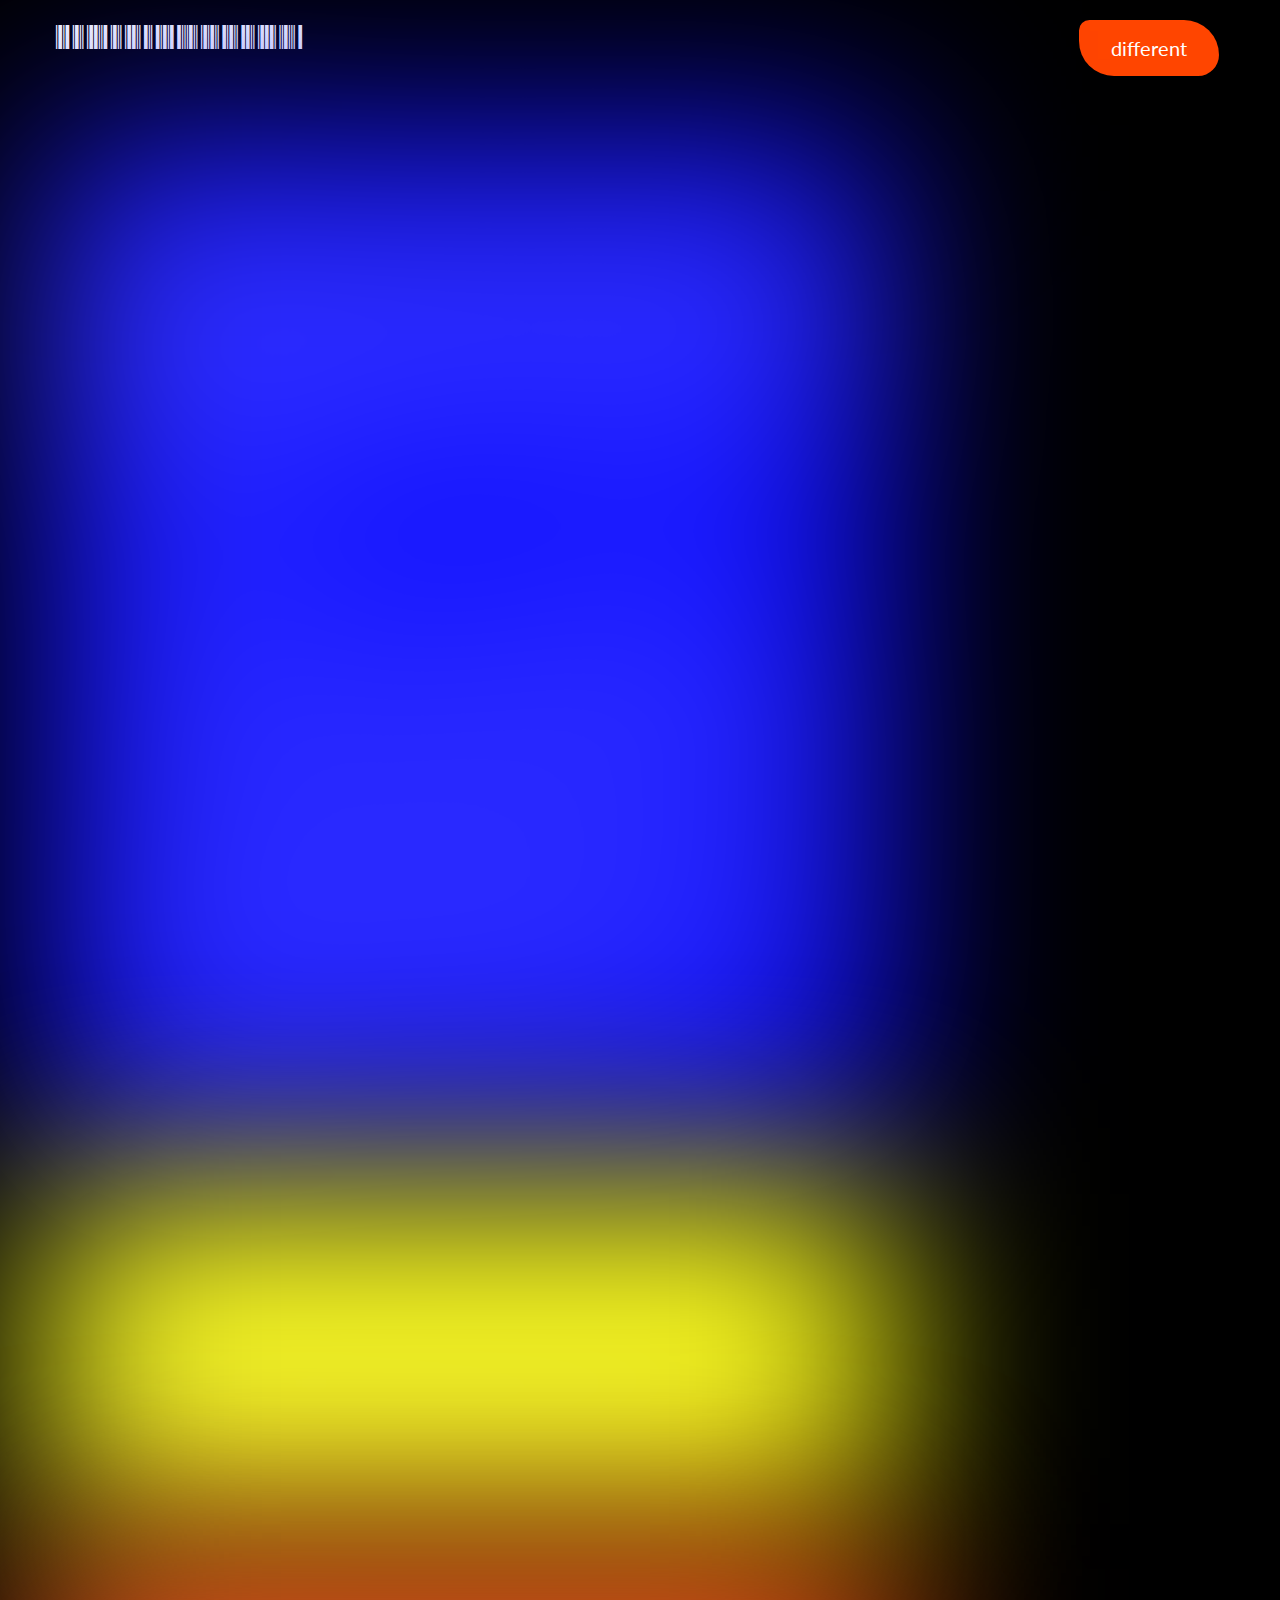
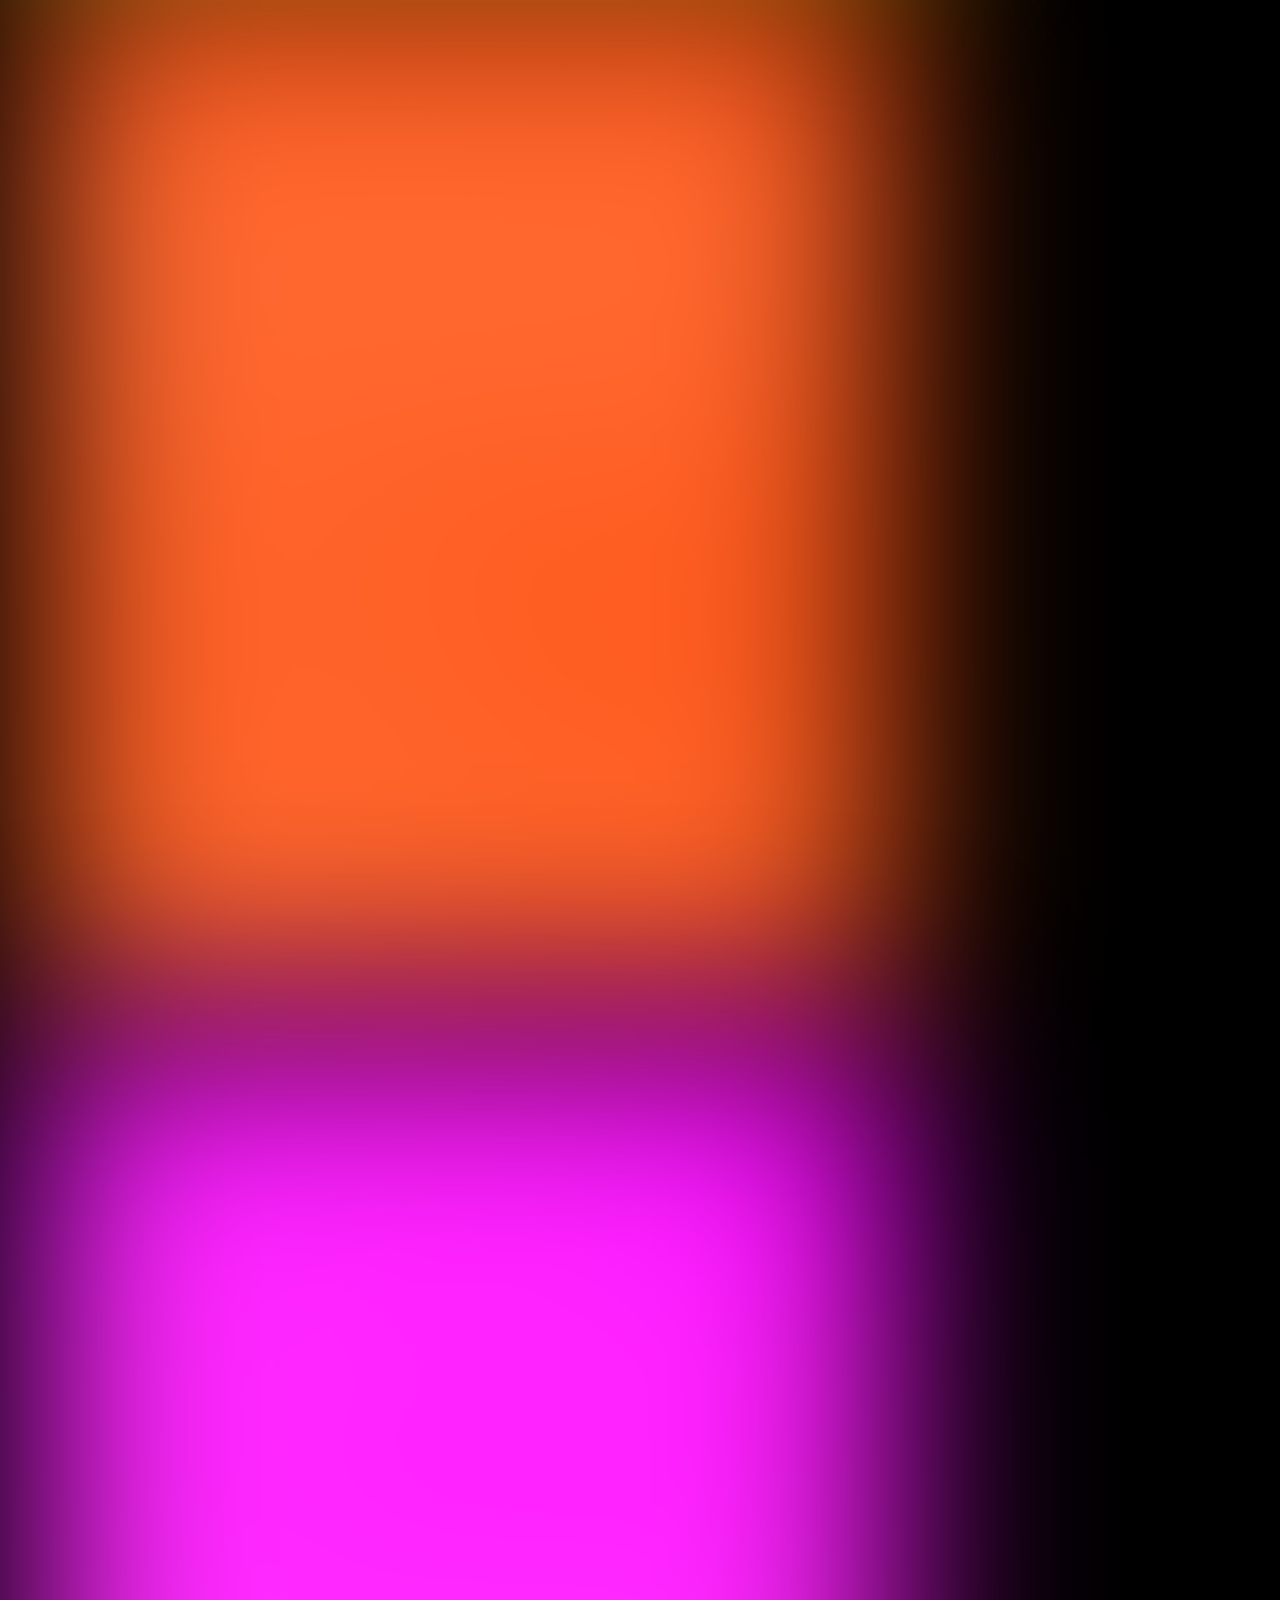
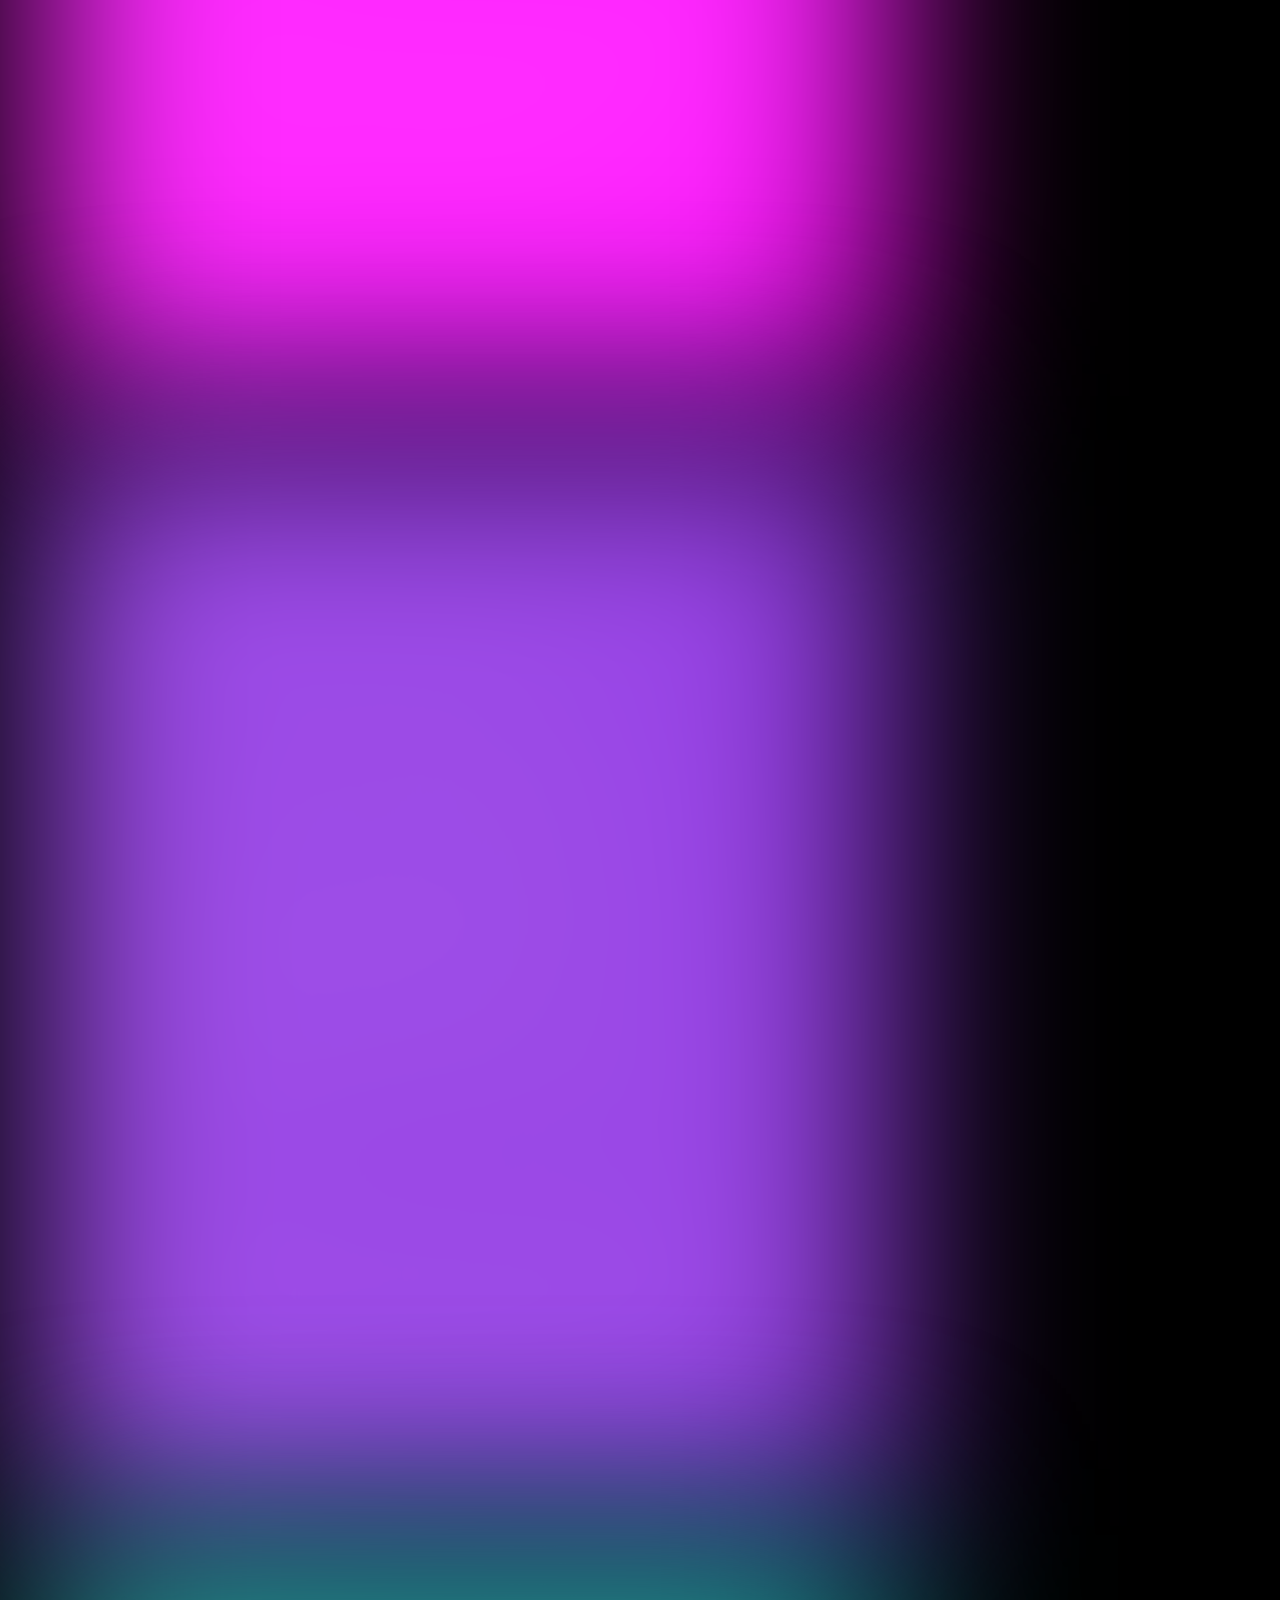
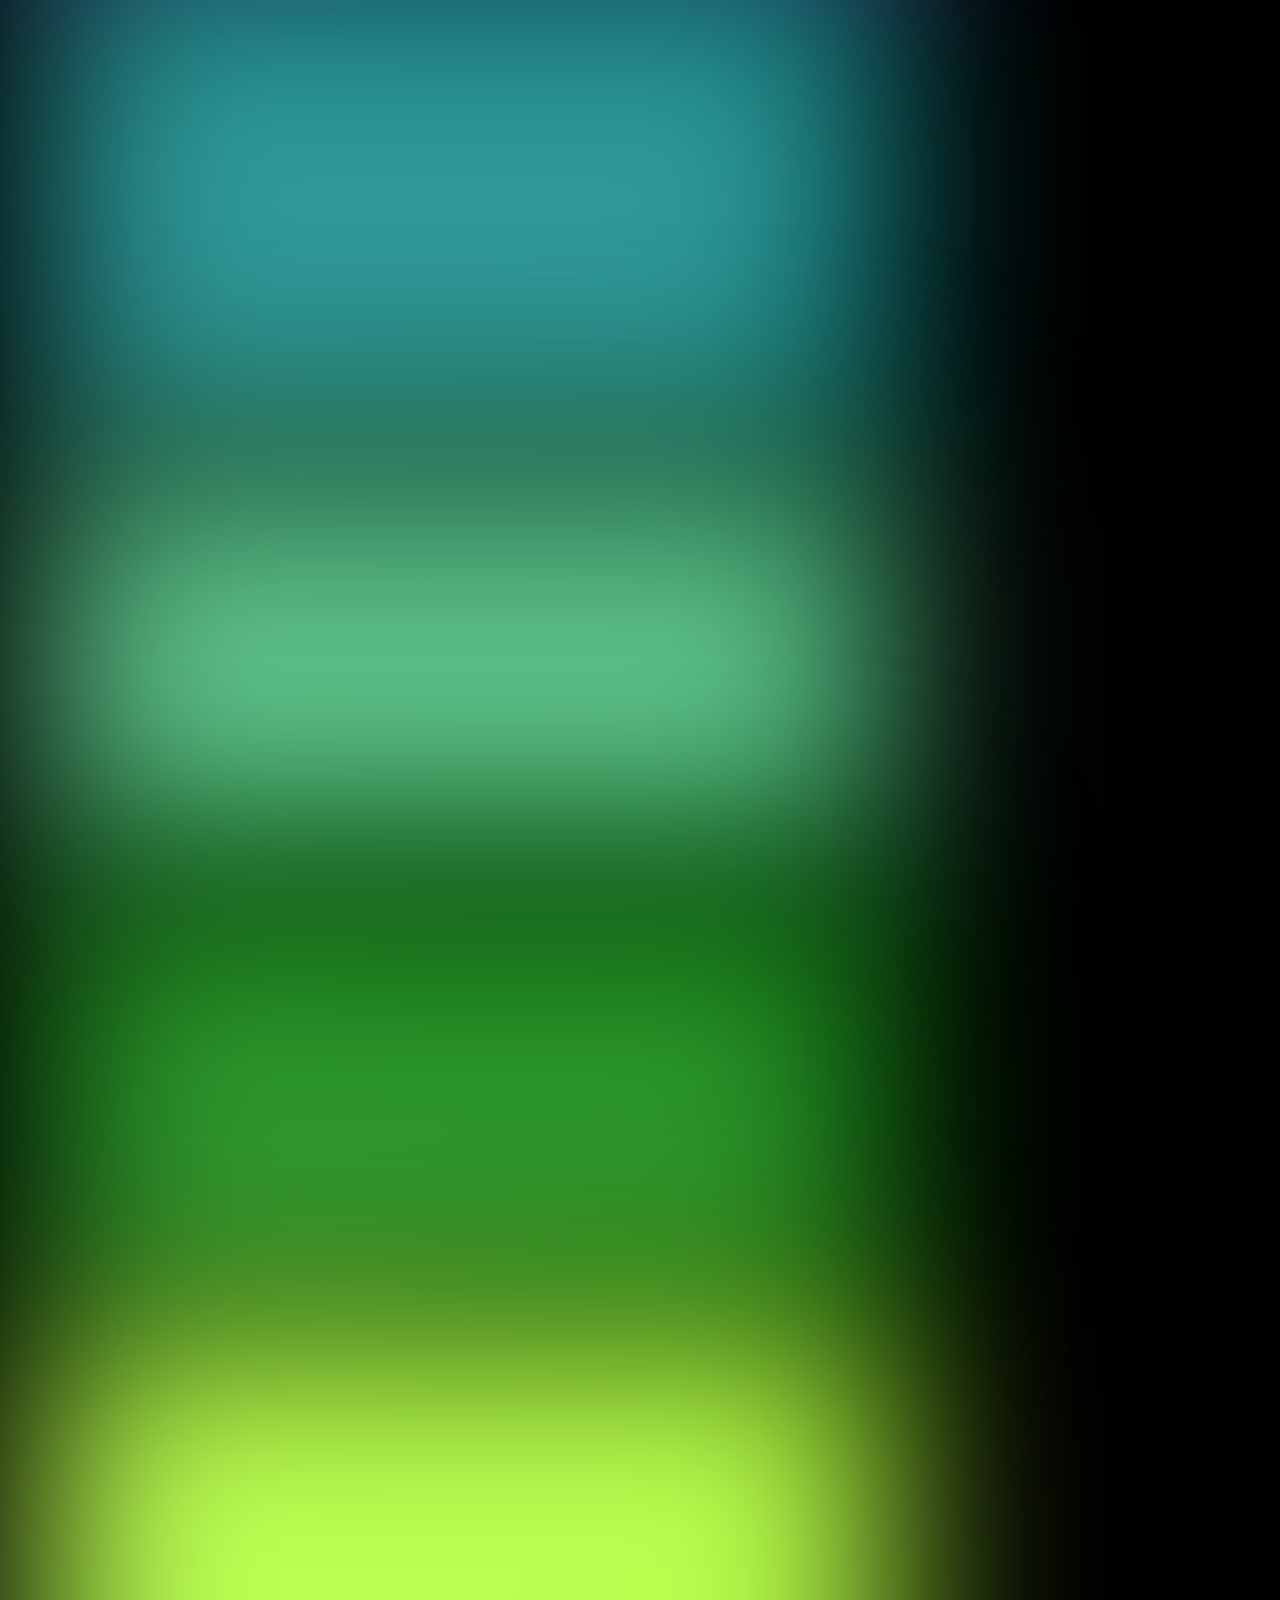
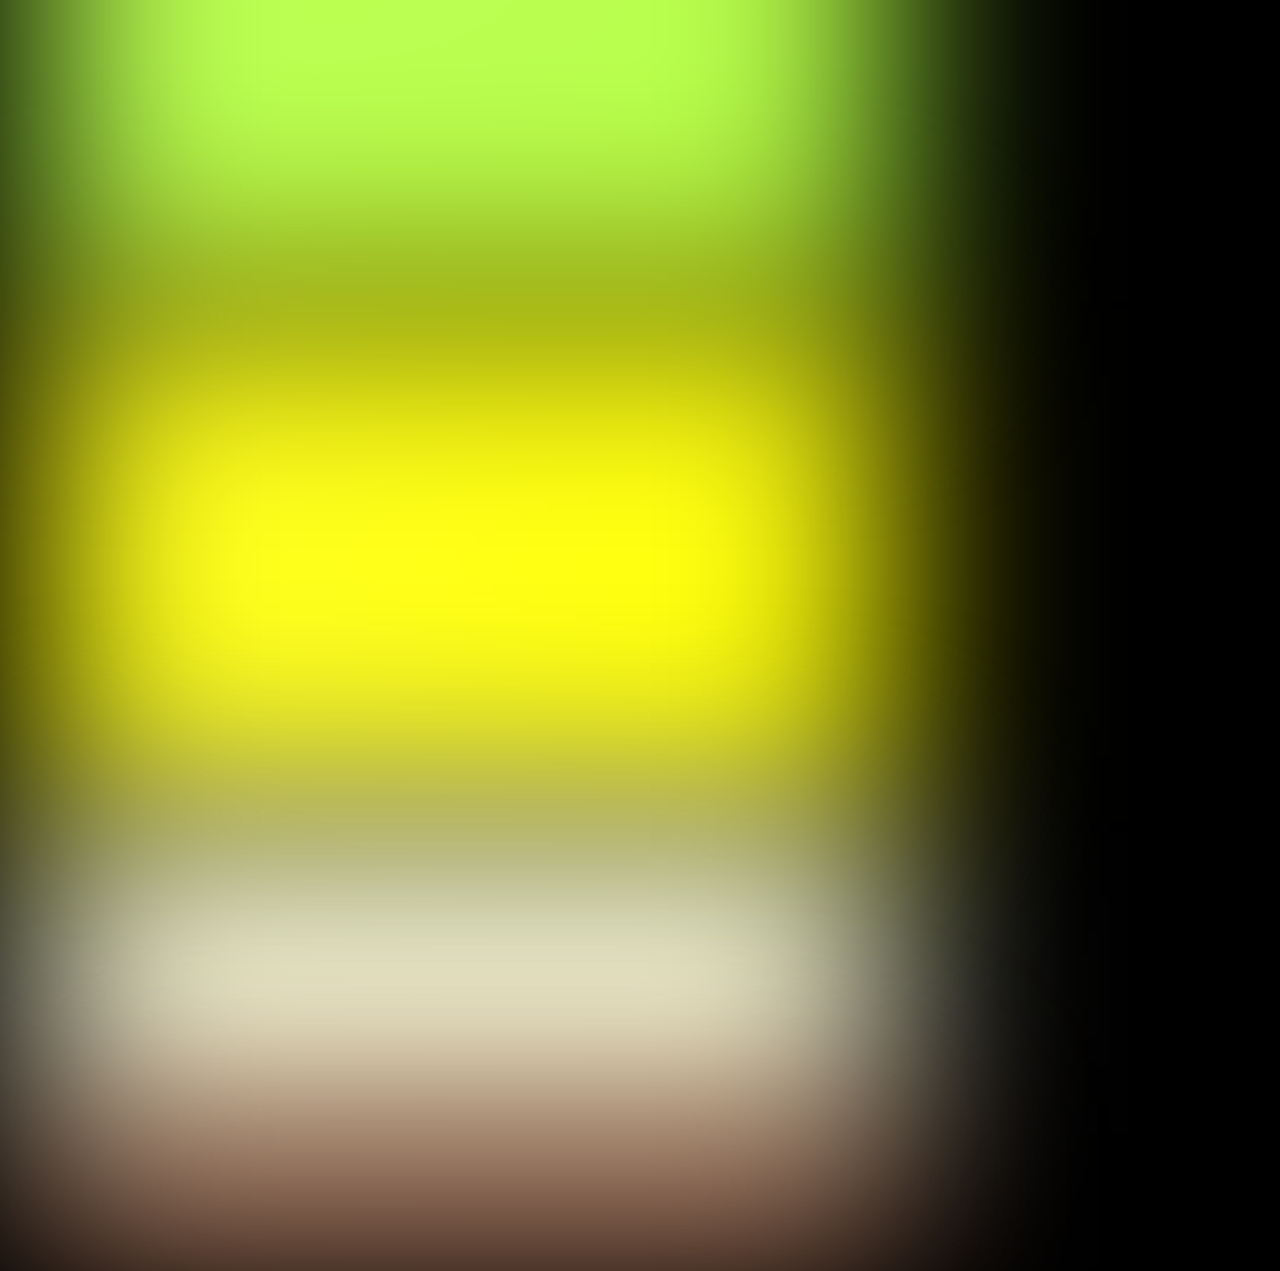
<file: index.html>
<!DOCTYPE html>
<!--[if lt IE 7]>      <html class="no-js lt-ie9 lt-ie8 lt-ie7"> <![endif]-->
<!--[if IE 7]>         <html class="no-js lt-ie9 lt-ie8"> <![endif]-->
<!--[if IE 8]>         <html class="no-js lt-ie9"> <![endif]-->
<!--[if gt IE 8]>      <html class="no-js"> <!--<![endif]-->
<html>
    <head>
        <meta charset="utf-8">
        <meta http-equiv="X-UA-Compatible" content="IE=edge">
        <title></title>
        <meta name="description" content="">
        <meta name="viewport" content="width=device-width, initial-scale=1">
        <link rel="preconnect" href="https://fonts.gstatic.com">
        <link href="https://fonts.googleapis.com/css2?family=Libre+Barcode+39&family=Noto+Serif+JP:wght@200;300;400;500;600;700;900" rel="stylesheet">
        <link href="https://fonts.googleapis.com/css2?family=Lato:wght@100&display=swap" rel="stylesheet">
        <link rel="stylesheet" href="styles.css">
    </head>
    <input id=color type="button" value="different" onclick="changeColor()">
  
      <body>
        <header> SARAH WALLACK
        <div class="nameappear"> sarah wallack
          </div>
        </header>
          <div id="maincontainer">
              <div id="parentone"> 
                <div class="weekone"><b>JAN 23 2021, 3:30PM<b>
                </div>
                <div class="contentone">Excited to see what this semester will bring. My experience with JavaScript is limited, so I'm hoping I continue to become more comfortable with the language this semester. Prior to last fall, the idea of "coding" had always been very intimidating. At my first job in marketing after my undergraduate studies at Hamilton College, I learned some very very basic html for our e-Blasts. Two years later, I moved to NYC where I landed a role in sales for an influencer marketing company. I befriended many of the members on the product team whose chatter regarding their work sounded like a foreign language to me. However, upon learning the basics of HTML, CSS, and JavaScript last semester, I realized that in fact, I too, could learn a new language. And maybe one day I can parktake in those conversations.
                    <ol>
                      <li> <b>Where are you from?</b> Baltimore AKA Balmur, Bodymore, Smaltimore, Charm Ciy, The City that Reads, <a href="https://tlcbaltimore.com/the-greatest-benches-in-america/" target="blank">The Greatest City in America.</a> If you've never been, I highly recommend it.</li>
                      <li> <b>Where you're at?</b> Brooklyn, NY -- South Williamsburg, specifically.</li>
                      <li> <b>What your major/minor?</b> I'm a second semester AAS Communication Design student. Before enrolling at Parsons, I completed my undergraduate studies at Hamilton College in 2016, after which I moved to Boston where I worked for two years at the country's largest condom manufacturer and distributor and then spent another year + working in sales at an influencer marketing agency in NYC. </li>
                    <li> <b>How much doing experience do you have?</b> As I mentioned above, my coding experience is limited to what I learned during my first semester of this program; HTML, CSS, and a 1.5 month introduction to JavaScript.</li>
                    <li> <b>What do you hope to get from this class?</b> I am hoping to keep fine tuning my coding skills this semester via the execution of my creative ideas. What I enjoyed most about designing via HTML and CSS last semester was practicing how to design effectively within the limitations of HMTL and CSS. My background is painting, which is loosey goosey and allows for endless number of strokes, colors, layers, etc.  Have restaints in HTML and CSS forced me to focus on concept while executing the idea via a simple, functional design. 
                      <li> <b>An interesting link:</b><a href="http://sometimesredsometimesblue.com/" target="_blank"> Sometimes Red, Sometimes Blue</a>
                      </li>
                    </ol>
                </div>
              </div>
              <br>
            <div id="parenttwo"> 
              <div class="weektwo"><b>JAN 30 2021, 12:50PM<b>        </div>
              <div class="contenttwo">Prior to today's class I knew very little about the history of the internet. A bit of information here a there, but honestly, not much. Recently, I've started thinking more and more about the impact of the internet on my own life -- particularly how it is impacting my relationships with those to whom I'm close. I'm wondering how having access to so much information is sculpting who I am and how interact with others. Because of this, the history of the internet has suddenly become much more intereting to me. I had no idea these massive computers lived at Google. The idea that a little fan turns on every time I create a Google slide or send an email is nearly incomprehensible, just because of how frequently I perform these tasks.
              </div>
            </div>
            <br>
            <div id="parentthree">
              <div class="weekthree"><b>FEB 3 2021, 2:17PM<b>
              </div>
              <div class="contentthree">I am obsessed with Rafaël Rozendaal's Abstract Browsing concept. His idea was so simple, yet so effective. I recently became interested in the concept of minimalism after moving into my own apartment for the first time last fall. I had the opportunity to decorate my apartment, a 420 sq foot studio with four floor to ceiling windows looking out onto all of Brooklyn south of South 1st Street. The space gets fantastic light and has ample storage space, which has allowed me to store non-essentials while keeping my living space tidy. What I've enjoyed most, though, has been the opportunity to carefully decorate and curate a space designed entirely by me. As a painter, I've had a tendency throughout most of my life to fill my spaces with lots stuff, including piles of art supplies. I'm naturally a non-linear thinking, which means that the excess clutter throughout my life has further muffled my ability to take care of day to day tasks efficently and with ease. For example. When I need to brush my teeth, I'll walk to the bathroom, but then get distracted by the book I left on my nightstand and then by the plant hanging from my wall that needs watering (immediately). Oh no, and I just received a text from a classmate about an assingment that I should probably respond to ASAP so I don't forget about it. By the time I've reached the bathroom, I've watered my plant, responded to the text, and my book is somehow in my left hand. Here we are, toothbrush in mouth, 10 minutes later. <br><br>  I can't help but believe my design studies, which intersected with my move last fall, have contributed to my interest in minimalism. Functionality is a key element of design and as well as specificially in minimalism. So, in order to embark on my minimalism journey, I've been attempting to get rid of things I dont use, remove distractions from life i.e., setting screen time limits on my phone, and getting creative with the way I utilize my 420 sq feet. Wall storage is a must.<br><br> Now, I've mentioned all of this because Rafaël Rozendaal's work -- simplifying a page of content so it is solely comprised of a series of boxes reminds me of the physical changes I've been making in my life to which I just referred above. Moving back online, I feel like I'm constantly being bombarded with content of varying forms, all competeing for my attention in one split second. I'm tired of sifting through ads, pop-ups, junk articles, and photos of my friend's dog just to check the weather, read an article, or connect a friend. The web is a like the craft beer industry: oversaturated. I'd like to take greater control of when, where, and how I'm absorbing content. It's time to trim the fat and put the noise cancelling headphones on.  
            </div>
            </div>
            <br>
            <div id="parentfour">
              <div class="weekfour"><b>FEB 13 2021, 2:11PM<b>
              </div>
              <div class="contentfour">Yesterday I spent time reviewing some of the JavaScript examples that were shared with the class. The websites that interested me most were the <a href="https://aarati.me/project.html?project=project-flight-simulator-pins" target="blank">Flight Simulator Pins</a> and <a href="https://weathergradient.com/" target="blank">Weather Gradient</a> sites. Both featured a unique application of color and were informed by data from areas in which I am interested; weather and geography. The Flight Simulator Pins, in particuarly, resonated with me because of its unique, repetitive, pattern-like output. <br><br> As early as Middle School, I remember being interested in pattern and repitition, which at the time I began exploring via tesselations in math class. Math had always been challening for me, but our unit on tesselations I adored. The visual component of it made sense to me. We even used a computer program to mock up tesselations based on basic code we developed. By inputing angle and size measurements, we were able to create a spread comprised of concentric cirlces, stars, and flower-like shapes on the page at the click of a button. <br><br>In high school, I was an "art major", which meant that I had the luxury of taking art five times a week in place of a more traditional course such as chemistry or history. For my final project during my junior year, I created a 3'x4' collage of La Boca, Argentina, a colorful neighborhood in Buenos Aires that I had visited a year prior. The collage was comprised of 1cm x 1cm squares, which I spent hours cutting out from magazines (with the help of my mom). The end result was a piece that from afar resemebled a colorful painting, while up close resembled a pixelated photograph. I spent 80 hours making it, and today, it hangs above my family's dining room table in Baltimore. I mention this piece because it represented another key moment in my artistic development in which I continued exploring the use of pattern repitition in my work.<br><br> Using JavaScript to develop generative design aligns with my past exploration with pattern and repition. But what I'm really excited about is further exploring how data can inform my design. Its like modern-day morse code. Three dots could make an S appear on the page <b>or</b> when its 72 degrees in Baltimore an S could appear page. Personally, I think the latter is more exciting. Plus, who doesn't love a good key to help them uncover meaning. 
            </div>
            </div>
            <br>
            <div id="parentfive">
              <div class="weekfive"><b>FEB 19 2021, 1:40PM<b>
              </div>
              <div class="contentfive">A few weeks ago I watched the Social Dilemma on Netflix, which discusses the many ways technology, particularly social media sites are destructive to humanity. If the show intended to scare people, it certainly succeeded. After watching it, I immediately set phone limits for my social media and news apps for the majority of the day with the hope my cold turkey approach would break my addiction.<br><br>Although these have been working, I’ve still found that at the end of the day, when the restrictions have been lifted, I mindlessly scroll through each of them, looking for absolutely nothing in particular other than some easy entertainment and feeling of connectedness that I have lost since the start of the pandemic.<br><br>These days are certainly lonely, so I am grateful for the apps that exists that has allowed me to connect with my family and friends like FaceTime and Zoom. Other apps that have helped with my mental health include Calm, Audible, Spotify and Peloton. I was pleasantly surprised to see these apps listed in the The Center for Humane Technology study that Frank Chimero included in his essay, The Good Room. I guess I am not alone in gravitating towards health and art apps.<br><br>But then, I think to myself, what if I didn’t have any apps? Would I need Calm, Audible, Spotify, and Peloton if Instagram, Facebook, and TikTok weren’t in my life? In non-pandemic times, I’d find community via in-person hangouts, dinners, and parties. I’d go to concerts to listen to music and probably read more books. I likely wouldn’t feel the anxiety I’ve developed over the past year, so Calm wouldn’t be necessary for me to use. And Peloton wouldn’t be essential if I could go to a gym and take a class with other humans, in person. <br><br>Yet, here I am. Trying to keep my head above water in the middle of a pandemic. And the apps I am clinging to are indeed a life raft these days. And I imagine they will continue to be for the near future. What happens beyond that point, I don’t know. But I am aligned with Chimero in that following the pandemic, I want to pivot back to a life where I appreciate the present and that which is physically tangible. If I use my phone, I want it to enhance my non-screen experiences. Use it to find a book to read. Then buy the hard copy and read the book. I want to go back to working in coffee shops and libraries, which I’ll find using Foursquare or The Infatuation.<br><br>I’m looking forward to feeling like I can take control and creating a world in which I feel more consistently happy.
            </div>
            </div>
            <div id="parentsix">
              <div class="weeksix"><b>FEB 25 2021, 3:10PM<b>
              </div>
              <div class="contentsix">While I was conducting research for my generative web project this week, I suddenly found myself nose diving into a Reddit rabbit hole. I first learned about Reddit five years ago upon starting my first real world job. My colleague, the company’s graphic designer, would occasionally mention things she had found on Reddit, but truthfully, I paid little attention to what she shared.Only recently did I realize the treasure trove that is Reddit. Two recent/current events prompted my interest in it; the GameStop frenzy and the COVID-19 pandemic. Less than a month ago when GameStop made headlines, I realized there was huge community of people sharing stock tips that I had previous discovered on apps like TikTok and via more traditional, reputable sources like Seeking Alpha and The Wall Street Journal. Nearly a week later, I discovered a Reddit feed for New Yorkers looking for the best way to get a vaccine appointment. A golden discovery. I mention the above because I’m pumped to be a member of the Reddit community now. It’s subculture with which I was completely unfamiliar. And now I’m realizing how much information exists within it. I’ve started using it to research concepts for my generative web project. And I’m sure it’ll come in handy with problem solving, research, and creative inspiration moving forward.
            </div>
            </div>
            <div id="parentseven">
              <div class="weekseven"><b>MAR 5 2021, 4:20PM<b>
              </div>
              <div class="contentseven">I enjoyed aspects of Silvio Lorusso’s essay, “the User Condition: Computer Agency and Behavior,” mostly in that it was a reminder of the lack agency we have when using devices. As I’ve mentioned in previous blog posts, I have been actively trying to reduce my social media and app use recently, but have struggled tremendously with it. Even after turning on app limits on my phone, I still find myself endless scrolling on Instagram and Facebook as I absorb content tailored to my buying habits and interests. I’ve most recently been targeted by every D2C swimwear company on the planet in my Instagram ads. This happens annually around this time of year. I click on one and every other in-feed post or story is a swimwear ad. They’ve got me. And I am powerless. I can’t wait to have a social life again so that I can finally ween myself off of social media via in-person interaction. And then I want to dump my phone and get a walkie talkie.
            </div>
            </div> 
            <div id="parenteight">
              <div class="weekeight"><b>MAR 11 2021, 11:13AM<b> 
              </div>
              <div class="contenteight">The articles that John has shared with us in this class have made me feel like I’ve been living in another dimension for my entire life. The niche websites and blogpost about the internet that we are reeding have opened up an entirely new space for me to explore. For example, the American Artist essay, “Black Gooey Universe” may have been written in a completely foreign language. I had never heard of a graphical user interface (GUI) prior to the reading and even after having finished reading the essay am still a bit bewildered by it. What I’m really fascinated by is the early development of computers and initial choices that were made that have propelled us to where we are today in terms of the function and design of computers. Before reading this essay, I had never thought about the development of the computer interface and decision making around screen color. Honestly, “Black gooey” sounded more like a way to describe tar or old mascara than it did a computer interface. Excited to be immersed in this new space and better understand its complexity.
            </div>      
            </div>
            <div id="parentnine">
              <div class="weeknine"><b>MAR 25 2021, 6:34PM<b>
              </div>
              <div class="contentnine">I found “Concept Design Games Book Two: Playing” quite interesting, particularly regarding its relationship to coding. The second game, through which verbal commands were given to the “doer” made me think about the various ways we communicate to a computer via code. As I’ve been exploring ways to execute my final project in class, I’ve been told there are numerous ways to code more or less the same thing. What’s interesting about my experience is that the computer will interpret many different sets of directions and respond with an identical output for each. This is in comparison to the game example, in which two humans communicate via a broad set of guidelines and interpretation of the “talkers” directions may greatly vary based on who the “doer” is and the way they interpret the “talker.”<br><br>When it comes to communication design, the result of this exercise is also intriguing. It seems to serve as an example of how design is flawed. If your design isn’t clear enough, the user isn’t going to understand how to interpret it the way the designer intended. But if the design is too specific, the viewer will likely understand, but not be interested or amused by it. Boring design has its purpose, such as for signage on a highway — where function trumps aesthetic, but in other settings design is a careful merging of function and aesthetic. 

            </div>      
            </div>
            <div id="parentten">
              <div class="weekten"><b>APR 2 2021, 1:18PM<b>
              </div>
              <div class="contentten">Well, “Data Sweat” by Amanda K. Greene was just another reminder for me to become more mindful as I use technology. Privacy does not exist. My immediate questions and thoughts in reaction to her article are:
                <ol>
                  <li> Are there machines that can be built to combat the machines that read our body language?</li>
                  <li>How will my life be impacted by this long term?</li>
                  <li>If data about how I physically move is shared to an organization trying to sell me something, is that a bad thing? </li>
                  <li>Is being targeted for ads preventing me from having control in my life?</li> 
                  <li>Am I losing skills that would allow me to evaluate what I need?</li>
                  <li>Am I spending more money on stuff and experiences? </li>
                </ol>
                
            </div>      
            </div>
            <div id="parenteleven">
              <div class="weekeleven"><b>APR 8 2021, 2:20PM<b>
              </div>
              <div class="contenteleven">Ooph. The Ashley Madison data breach points to a dark side of the internet. I hate thinking that the internet enabled millions of people to more easily conduct extramarital affairs than they’d be able to within their immediate community. The fact that these individuals had their personal data hacked and leaked feels ironic, but quite sad, especially for those who may have taken their life due to it or for family members of those who had conducted affairs. Democratizing the internet seems like the a great solution to preventing major breaches of data and enabling users to utilize the internet with less fear, even if those individuals have poor intentions.

            </div>      
            </div>
            <div id="parenttwelve">
              <div class="weektwelve"><b>APR 15 2021, 12:48PM<b>
              </div>
              <div class="contenttwelve">
            </div>      
            </div>
        
            
          <script src="app.js" async defer></script>
      </body>
</html>
</file>
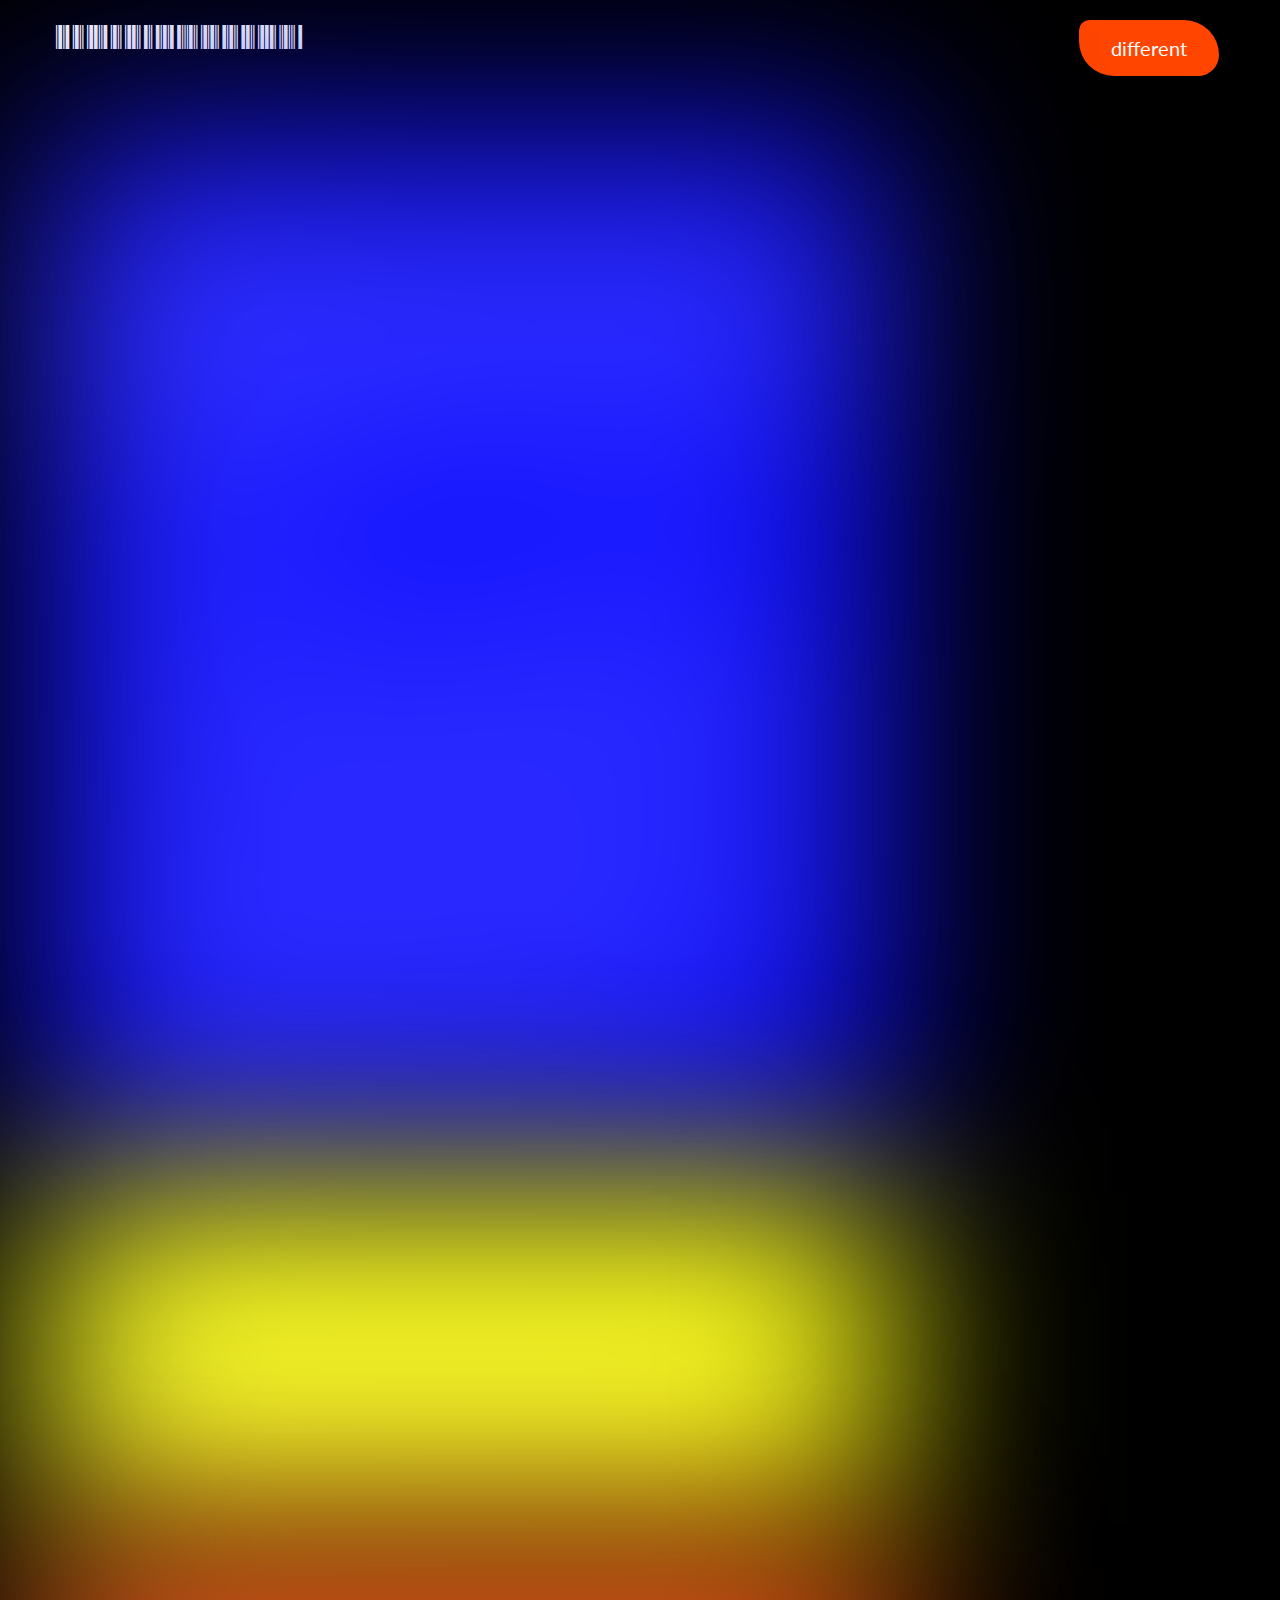
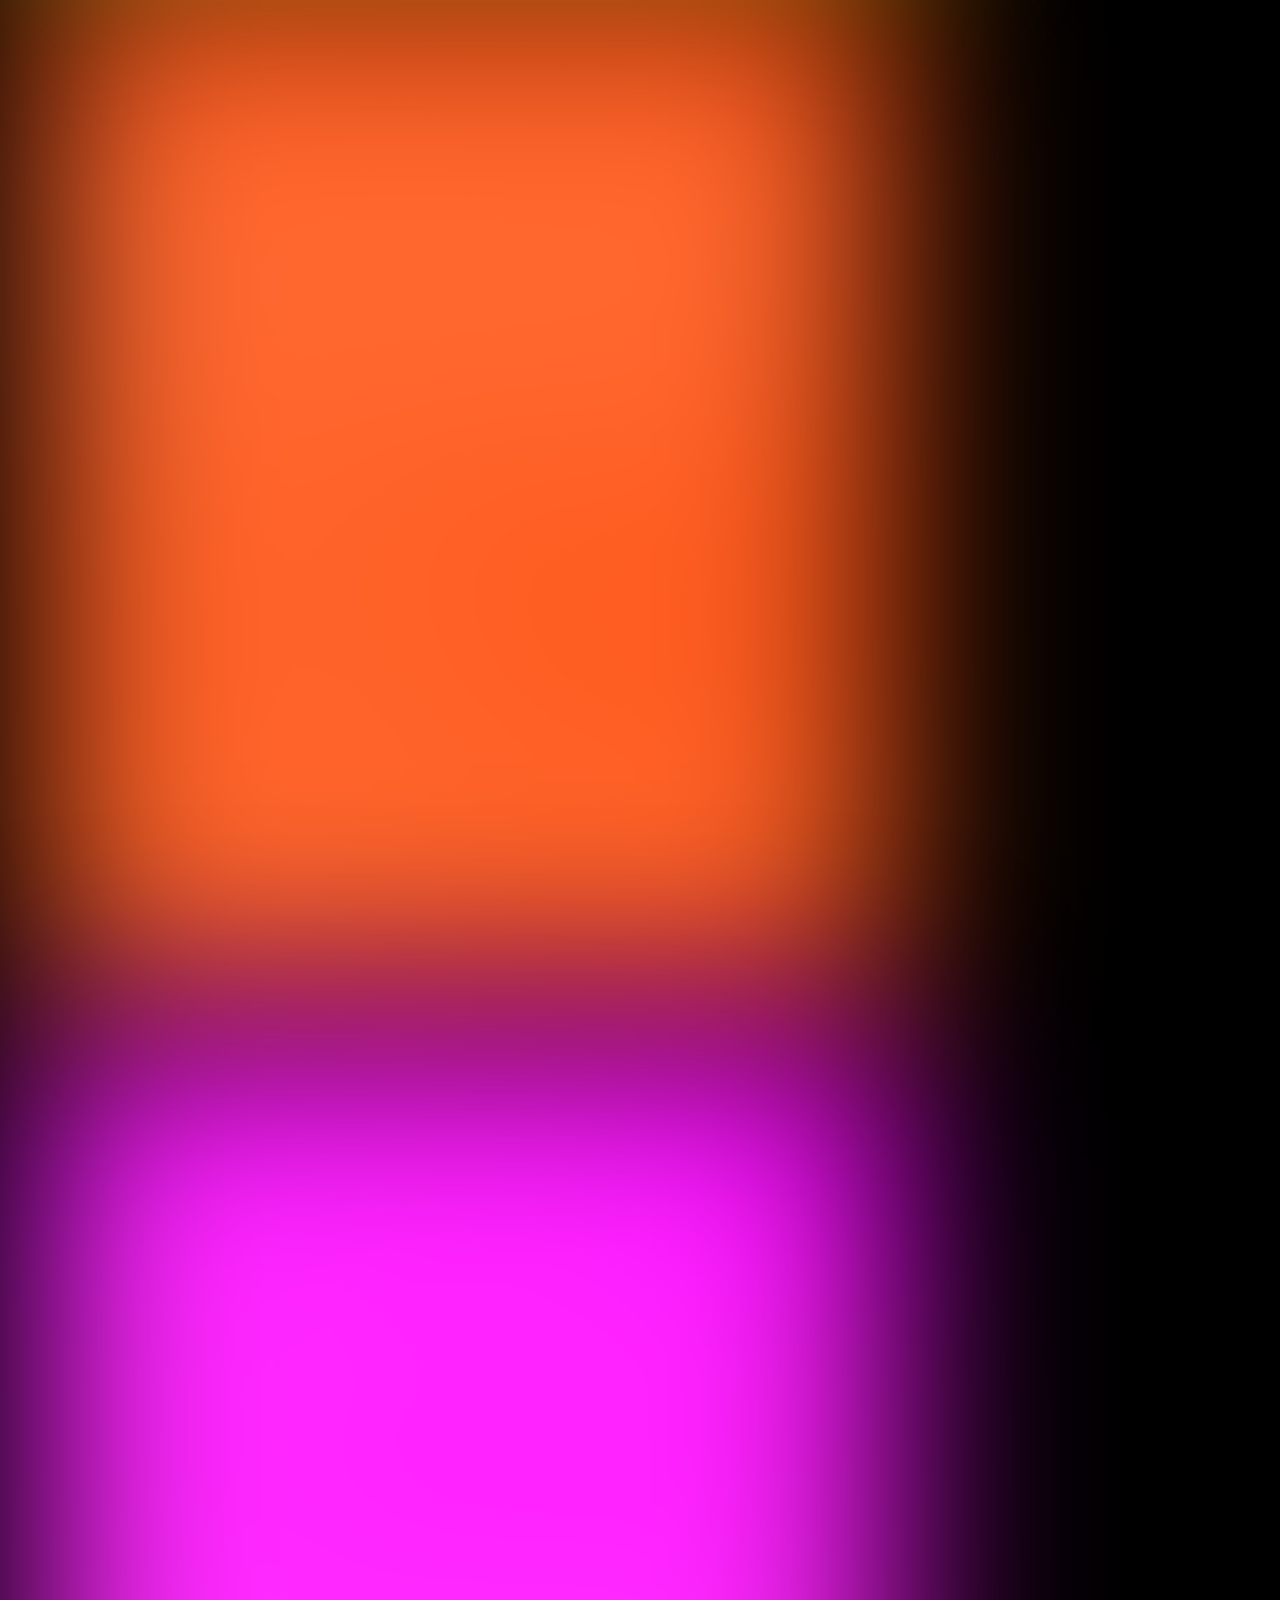
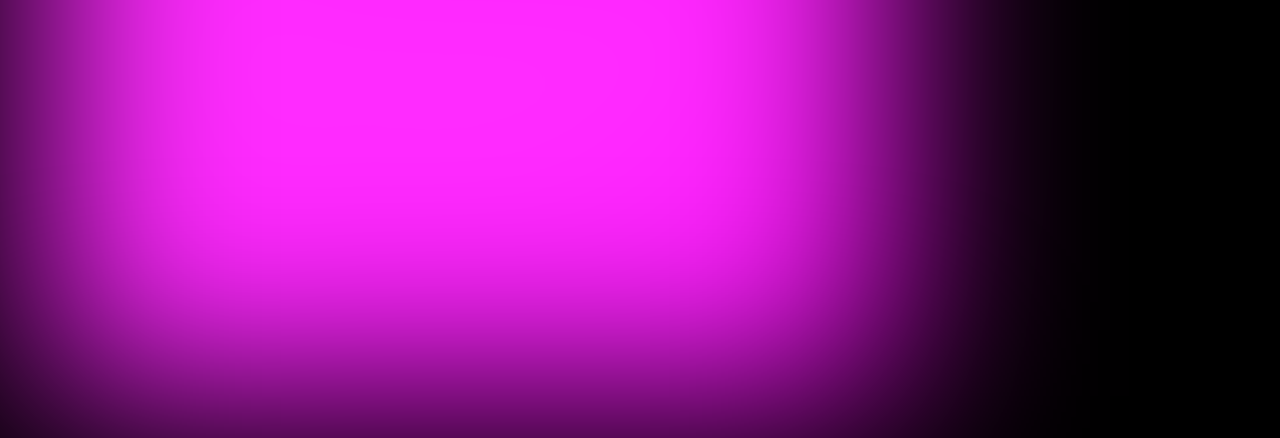
<file: index 2.html>
<!DOCTYPE html>
<!--[if lt IE 7]>      <html class="no-js lt-ie9 lt-ie8 lt-ie7"> <![endif]-->
<!--[if IE 7]>         <html class="no-js lt-ie9 lt-ie8"> <![endif]-->
<!--[if IE 8]>         <html class="no-js lt-ie9"> <![endif]-->
<!--[if gt IE 8]>      <html class="no-js"> <!--<![endif]-->
<html>
    <head>
        <meta charset="utf-8">
        <meta http-equiv="X-UA-Compatible" content="IE=edge">
        <title></title>
        <meta name="description" content="">
        <meta name="viewport" content="width=device-width, initial-scale=1">
        <link rel="preconnect" href="https://fonts.gstatic.com">
        <link href="https://fonts.googleapis.com/css2?family=Libre+Barcode+39&family=Noto+Serif+JP:wght@200;300;400;500;600;700;900" rel="stylesheet">
        <link href="https://fonts.googleapis.com/css2?family=Lato:wght@100&display=swap" rel="stylesheet">
        <link rel="stylesheet" href="styles.css">
    </head>
    <input id=color type="button" value="different" onclick="changeColor()">
      <body>
          <header> SARAH WALLACK
            <div class="nameappear"> sarah wallack
            </div>
        </header>
          <div id="maincontainer">
              <div id="parentone"> 
                <div class="weekone"><b>JAN 23 2021, 3:30PM<b>
                </div>
                <div class="contentone">Excited to see what this semester will bring. My experience with JavaScript is limited, so I'm hoping I continue to become more comfortable with the language this semester. Prior to last fall, the idea of "coding" had always been very intimidating. At my first job in marketing after my undergraduate studies at Hamilton College, I learned some very very basic html for our e-Blasts. Two years later, I moved to NYC where I landed a role in sales for an influencer marketing company. I befriended many of the members on the product team whose chatter regarding their work sounded like a foreign language to me. However, upon learning the basics of HTML, CSS, and JavaScript last semester, I realized that in fact, I too, could learn a new language. And maybe one day I can parktake in those conversations.
                    <ol>
                      <li> <b>Where are you from?</b> Baltimore AKA Balmur, Bodymore, Smaltimore, Charm Ciy, The City that Reads, <a href="https://tlcbaltimore.com/the-greatest-benches-in-america/" target="blank">The Greatest City in America.</a> If you've never been, I highly recommend it.</li>
                      <li> <b>Where you're at?</b> Brooklyn, NY -- South Williamsburg, specifically.</li>
                      <li> <b>What your major/minor?</b> I'm a second semester AAS Communication Design student. Before enrolling at Parsons, I completed my undergraduate studies at Hamilton College in 2016, after which I moved to Boston where I worked for two years at the country's largest condom manufacturer and distributor and then spent another year + working in sales at an influencer marketing agency in NYC. </li>
                    <li> <b>How much doing experience do you have?</b> As I mentioned above, my coding experience is limited to what I learned during my first semester of this program; HTML, CSS, and a 1.5 month introduction to JavaScript.</li>
                    <li> <b>What do you hope to get from this class?</b> I am hoping to keep fine tuning my coding skills this semester via the execution of my creative ideas. What I enjoyed most about designing via HTML and CSS last semester was practicing how to design effectively within the limitations of HMTL and CSS. My background is painting, which is loosey goosey and allows for endless number of strokes, colors, layers, etc.  Have restaints in HTML and CSS forced me to focus on concept while executing the idea via a simple, functional design. 
                      <li> <b>An interesting link:</b><a href="http://sometimesredsometimesblue.com/" target="_blank"> Sometimes Red, Sometimes Blue</a>
                      </li>
                    </ol>
                </div>
              </div>
              <br>
            <div id="parenttwo"> 
              <div class="weektwo"><b>JAN 30 2021, 12:50PM<b>        </div>
              <div class="contenttwo">Prior to today's class I knew very little about the history of the internet. A bit of information here a there, but honestly, not much. Recently, I've started thinking more and more about the impact of the internt on my own life -- particularly how it is impacting my relationships with those to whom I'm close. I'm wondering how having access to so much information is sculpting who I am and how interact with others. Because of this, the history of the internet has suddenly become much more intereting to me. I had no idea these massive computers lived at Google. The idea that a little fan turns on every time I create a Google slide or send an email is nearly incomprehensible, just because of how frequently I perform these tasks.
              </div>
            </div>
            <br>
            <div id="parentthree">
              <div class="weekthree"><b>FEB 3 2021, 2:17PM<b>
              </div>
              <div class="contentthree">I am obsessed with Rafaël Rozendaal's Abstract Browsing concept. His idea was so simple, yet so effective. I recently became interested in the concept of minimalism after moving into my own apartment for the first time last fall. I had the opportunity to decorate my apartment, a 420 sq foot studio with four floor to ceiling windows looking out onto all of Brooklyn south of South 1st Street. The space gets fantastic light and has ample storage space, which has allowed me to store non-essentials while keeping my living space tidy. What I've enjoyed most, though, has been the opportunity to carefully decorate and curate a space designed entirely by me. As a painter, I've had a tendency throughout most of my life to fill my spaces with lots stuff, including piles of art supplies. I'm naturally a non-linear thinking, which means that the excess clutter throughout my life has further muffled my ability to take care of day to day tasks efficently and with ease. For example. When I need to brush my teeth, I'll walk to the bathroom, but then get distracted by the book I left on my nightstand and then by the plant hanging from my wall that needs watering (immediately). Oh no, and I just received a text from a classmate about an assingment that I should probably respond to ASAP so I don't forget about it. By the time I've reached the bathroom, I've watered my plant, responded to the text, and my book is somehow in my left hand. Here we are, toothbrush in mouth, 10 minutes later. <br><br>  I can't help but believe my design studies, which intersected with my move last fall, have contributed to my interest in minimalism. Functionality is a key element of design and as well as specificially in minimalism. So, in order to embark on my minimalism journey, I've been attempting to get rid of things I dont use, remove distractions from life i.e., setting screen time limits on my phone, and getting creative with the way I utilize my 420 sq feet. Wall storage is a must.<br><br> Now, I've mentioned all of this because Rafaël Rozendaal's work -- simplifying a page of content so it is solely comprised of a series of boxes reminds me of the physical changes I've been making in my life to which I just referred above. Moving back online, I feel like I'm constantly being bombarded with content of varying forms, all competeing for my attention in one split second. I'm tired of sifting through ads, pop-ups, junk articles, and photos of my friend's dog just to check the weather, read an article, or connect a friend. The web is a like the craft beer industry: oversaturated. I'd like to take greater control of when, where, and how I'm absorbing content. It's time to trim the fat and put the noise cancelling headphones on.  
            </div>
            </div>
            <br>
            <div id="parentfour">
              <div class="weekfour"><b>FEB 13 2021, 2:11PM<b>
              </div>
              <div class="contentfour">Yesterday I spent time reviewing some of the JavaScript examples that were shared with the class. The websites that interested me most were the <a href="https://aarati.me/project.html?project=project-flight-simulator-pins" target="blank">Flight Simulator Pins</a> and <a href="https://weathergradient.com/" target="blank">Weather Gradient</a> sites. Both featured a unique application of color and were informed by data from areas in which I am interested; weather and geography. The Flight Simulator Pins, in particuarly, resonated with me because of its unique, repetitive, pattern-like output. <br><br> As early as Middle School, I remember being interested in pattern and repitition, which at the time I began exploring via tesselations in math class. Math had always been challening for me, but our unit on tesselations I adored. The visual component of it made sense to me. We even used a computer program to mock up tesselations based on basic code we developed. By inputing angle and size measurements, we were able to create a spread comprised of concentric cirlces, stars, and flower-like shapes on the page at the click of a button. <br><br>In high school, I was an "art major", which meant that I had the luxury of taking art five times a week in place of a more traditional course such as chemistry or history. For my final project during my junior year, I created a 3'x4' collage of La Boca, Argentina, a colorful neighborhood in Buenos Aires that I had visited a year prior. The collage was comprised of 1cm x 1cm squares, which I spent hours cutting out from magazines (with the help of my mom). The end result was a piece that from afar resemebled a colorful painting, while up close resembled a pixelated photograph. I spent 80 hours making it, and today, it hangs above my family's dining room table in Baltimore. I mention this piece because it represented another key moment in my artistic development in which I continued exploring the use of pattern repitition in my work.<br><br> Using JavaScript to develop generative design aligns with my past exploration with pattern and repition. But what I'm really excited about is further exploring how data can inform my design. Its like modern-day morse code. Three dots could make an S appear on the page <b>or</b> when its 72 degrees in Baltimore an S could appear page. Personally, I think the latter is more exciting. Plus, who doesn't love a good key to help them uncover meaning. 
            </div>
            </div>  
          </div>
        
            
          <script src="app.js" async defer></script>
      </body>
</html>
</file>
<file: styles.css>
body{
    background-color: black;
    font-family: 'Noto Serif JP', serif;
    font-size:  12px;
  }

  input[type="button"]{
    font-family: 'Lato', sans-serif;
    position:absolute;
    display: inline-block;
    font-size:20px;
    margin:10px;
    background-color: orangered;
    border-radius: 15px 50px 30px;
    padding: 1rem 2rem;
    right: 4%;
    top: 10px;
    color: white;
    border: none;
    -webkit-appearance: none;
    -moz-appearance: none;
    transition: 300ms;
  }

  input:hover,
input:focus {
    background: black;
}

input:focus {
  outline: none;
  outline-offset: -4px;
  
}

  img{
    max-width: 100%;
  }
  
  a{
    text-decoration: none; 
  }
  
  a:link{
    color: blue;
  }
  a:visited{
    color: turquoise;
  }
  
  a:hover{
    background-color: pink;
  }

  li{
    padding: 1%;
  }
  
  header{
   font-family: 'Libre Barcode 39', cursive;
   font-size: 40px;
   color: white;
   width: 350px;
   height: 50px;
   left: -20px;
   display: inline-block;
  /*  justify-content: flex-start;
   align-content: flex-start;
   align-items: flex-start; */
   vertical-align: top;
   margin: 1%;
   padding: .1em;
   text-align: center;
   position: relative;
   transition: .5s;
   transition-timing-function: ease-in;
  }
  
  .nameappear{
   font-family: 'Lato', sans-serif;   color: white;
   font-size: 30px;
   width: 350px;
   height: 50px;
   top: -50px;
   left: 45px;
   display: inline-block;
   justify-content: flex-start;
   align-content: flex-start;
   align-items: flex-start;
   vertical-align: top;
   text-align: left;
   position: relative;
   transition: .5s;
   transition-timing-function: ease-in;
   opacity: 0;
  }
  
  
  #maincontainer{
    display: inline-block;
    justify-content: flex-start;
    align-content: flex-start;
    align-items: flex-start;
    width: calc(100% - 400px);
    height: 90%;
    padding: 1%;
    margin: 1%;
    font-family: 'Noto Serif JP', serif;
    font-size:  18px;
    line-height: 1.5;
    transition: 1s;
  }
  
  #parentone{
    background: blue;
    text-align: left;
    margin: 1%;
    padding: 10px;
    transition: .5s;
    transition-timing-function: ease-in-out;
    filter: blur(100px);
    
  }
  #parenttwo{
    background: yellow;
    text-align: left;
    margin: 1%;
    padding: 10px;
    transition: .5s;
    transition-timing-function: ease-in-out;
    filter: blur(100px);
  }
  
  #parentthree{
    background: orangered;
    text-align: left;
    margin: 1%;
    padding: 10px;
    transition: .5s;
    transition-timing-function: ease-in-out;
    filter: blur(100px);
  }

  #parentfour{
    background: fuchsia;
    text-align: left;
    margin: 1%;
    padding: 10px;
    transition: .5s;
    transition-timing-function: ease-in-out;
    filter: blur(100px);
  }

  #parentfive{
    background: blueviolet;
    text-align: left;
    margin: 1%;
    padding: 10px;
    transition: .5s;
    transition-timing-function: ease-in-out;
    filter: blur(100px);
  }

  #parentsix{
    background: teal;
    text-align: left;
    margin: 1%;
    padding: 10px;
    transition: .5s;
    transition-timing-function: ease-in-out;
    filter: blur(100px);
  }

  #parentseven{
    background: mediumseagreen;
    text-align: left;
    margin: 1%;
    padding: 10px;
    transition: .5s;
    transition-timing-function: ease-in-out;
    filter: blur(100px);
  }

  #parenteight{
    background: green;
    text-align: left;
    margin: 1%;
    padding: 10px;
    transition: .5s;
    transition-timing-function: ease-in-out;
    filter: blur(100px);
  }

  #parentnine{
    background: greenyellow;
    text-align: left;
    margin: 1%;
    padding: 10px;
    transition: .5s;
    transition-timing-function: ease-in-out;
    filter: blur(100px);
  }


  #parentten{
    background: yellow;
    text-align: left;
    margin: 1%;
    padding: 10px;
    transition: .5s;
    transition-timing-function: ease-in-out;
    filter: blur(100px);
  }


  #parenteleven{
    background: lightgoldenrodyellow;
    text-align: left;
    margin: 1%;
    padding: 10px;
    transition: .5s;
    transition-timing-function: ease-in-out;
    filter: blur(100px);
  }


  #parenttwelve{
    background: lightsalmon;
    text-align: left;
    margin: 1%;
    padding: 10px;
    transition: .5s;
    transition-timing-function: ease-in-out;
    filter: blur(100px);
  }
  
  .weekone{
    color: tan;
    padding: .5em 0em 1em 0em;
    padding: 10px;
  }
  
  .weektwo{
    color: tan;
    padding: .5em 0em 1em 0em;
    padding: 10px;
  }
  
  .weekthree{
    color: tan;
    padding: .5em 0em 1em 0em;
    padding: 10px;
  }

  .weekfour{
    color: tan;
    padding: .5em 0em 1em 0em;
    padding: 10px;
  }

  .weekfive{
    color: tan;
    padding: .5em 0em 1em 0em;
    padding: 10px;
  }

  .weeksix{
    color: tan;
    padding: .5em 0em 1em 0em;
    padding: 10px;
  }

  .weekseven{
    color: tan;
    padding: .5em 0em 1em 0em;
    padding: 10px;
  }

  .weekeight{
    color: tan;
    padding: .5em 0em 1em 0em;
    padding: 10px;
  }

  .weeknine{
    color: tan;
    padding: .5em 0em 1em 0em;
    padding: 10px;
  }

  .weekten{
    color: tan;
    padding: .5em 0em 1em 0em;
    padding: 10px;
  }

  .weekeleven{
    color: tan;
    padding: .5em 0em 1em 0em;
    padding: 10px;
  }
  
  .weektwelve{
    color: tan;
    padding: .5em 0em 1em 0em;
    padding: 10px;
  }
  
  
  .contentone{
    opacity: 1;
    transition: .5s;
    transition-timing-function: ease-in-out;
    padding: 10px;
    color: white;
  }
  
  .contenttwo{
    color: white;
    opacity: 1;
    transition: .5s;
    transition-timing-function: ease-in-out;
    padding: 10px;
  }
  
  .contentthree{
    color: white;
    opacity: 1;
    transition: .5s;
    transition-timing-function: ease-in-out;
    padding: 10px;
  }

  .contentfour{
    color: white;
    opacity: 1;
    transition: .5s;
    transition-timing-function: ease-in-out;
    padding: 10px;
  }

  .contentfive{
    color: white;
    opacity: 1;
    transition: .5s;
    transition-timing-function: ease-in-out;
    padding: 10px;
  }

  .contentsix{
    color: white;
    opacity: 1;
    transition: .5s;
    transition-timing-function: ease-in-out;
    padding: 10px;
  }

  .contentseven{
    color: white;
    opacity: 1;
    transition: .5s;
    transition-timing-function: ease-in-out;
    padding: 10px;
  }

  .contenteight{
    color: white;
    opacity: 1;
    transition: .5s;
    transition-timing-function: ease-in-out;
    padding: 10px;
  }

  .contentnine{
    color: white;
    opacity: 1;
    transition: .5s;
    transition-timing-function: ease-in-out;
    padding: 10px;
  }
  
  .contentten{
    color: white;
    opacity: 1;
    transition: .5s;
    transition-timing-function: ease-in-out;
    padding: 10px;
  }

  .contenteleven{
    color: white;
    opacity: 1;
    transition: .5s;
    transition-timing-function: ease-in-out;
    padding: 10px;
  }

  .contenttwelve{
    color: white;
    opacity: 1;
    transition: .5s;
    transition-timing-function: ease-in-out;
    padding: 10px;
  }
  
  header:hover {
    color: black;
  }
  header:hover .nameappear{
    opacity: 1;
  }
  
  #parentone:hover{
    filter: blur(0px);
    background: none;
  }
  
  #parenttwo:hover{
    filter: blur(0px);
    background: none;
  }
  
  #parentthree:hover{
    filter: blur(0px);
    background: none;
  }

  #parentfour:hover{
    filter: blur(0px);
    background: none;
  }

  #parentfive:hover{
    filter: blur(0px);
    background: none;
  }

  #parentsix:hover{
    filter: blur(0px);
    background: none;
  }

  #parentseven:hover{
    filter: blur(0px);
    background: none;
  }

  #parenteight:hover{
    filter: blur(0px);
    background: none;
  }

  #parentnine:hover{
    filter: blur(0px);
    background: none;
  }

  #parentten:hover{
    filter: blur(0px);
    background: none;
  }

  #parenteleven:hover{
    filter: blur(0px);
    background: none;
  }

  #parenttwelve:hover{
    filter: blur(0px);
    background: none;
  }



  @media only screen and (max-width: 600px) {
    #parentone {
      filter: blur(0px);
      background: none;
      line-height: 2;
    }

    #parenttwo{
      filter: blur(0px);
      background: none;
      line-height: 2;
    }

    #parentthree{
      filter: blur(0px);
      background: none;
      line-height: 2;
    }

    #parentfour{
      filter: blur(0px);
      background: none;
      line-height: 2;
    }

    #parentfive{
      filter: blur(0px);
      background: none;
      line-height: 2;
    }

    #parentsix{
      filter: blur(0px);
      background: none;
      line-height: 2;
    }

    #parentseven{
      filter: blur(0px);
      background: none;
      line-height: 2;
    }

    #parenteight{
      filter: blur(0px);
      background: none;
      line-height: 2;
    }

    #parentnine{
      filter: blur(0px);
      background: none;
      line-height: 2;
    }

    #parentten{
      filter: blur(0px);
      background: none;
      line-height: 2;
    }

    #parenteleven{
      filter: blur(0px);
      background: none;
      line-height: 2;
    }

    #parenttwelve{
      filter: blur(0px);
      background: none;
      line-height: 2;
    }

    #maincontainer{
      width: 110%;
      font-size: 15px;
    }



  }
</file>
